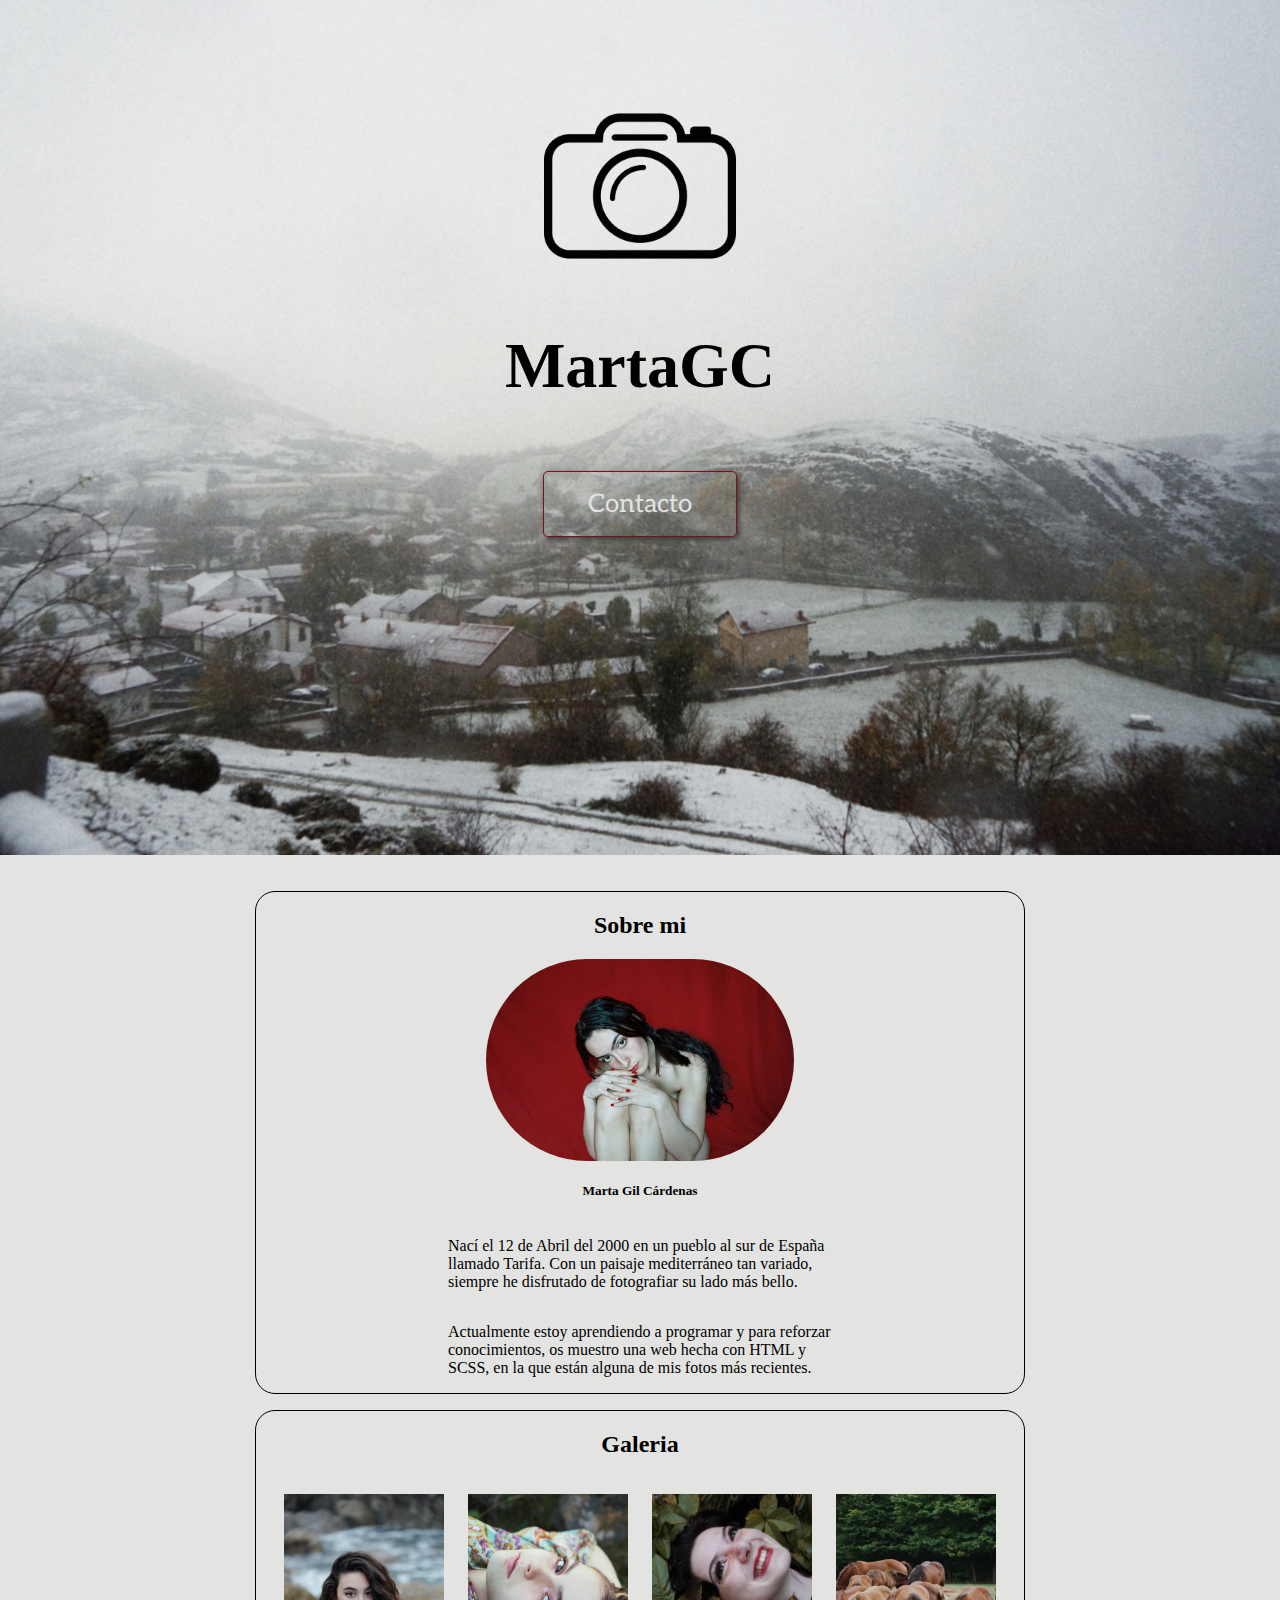
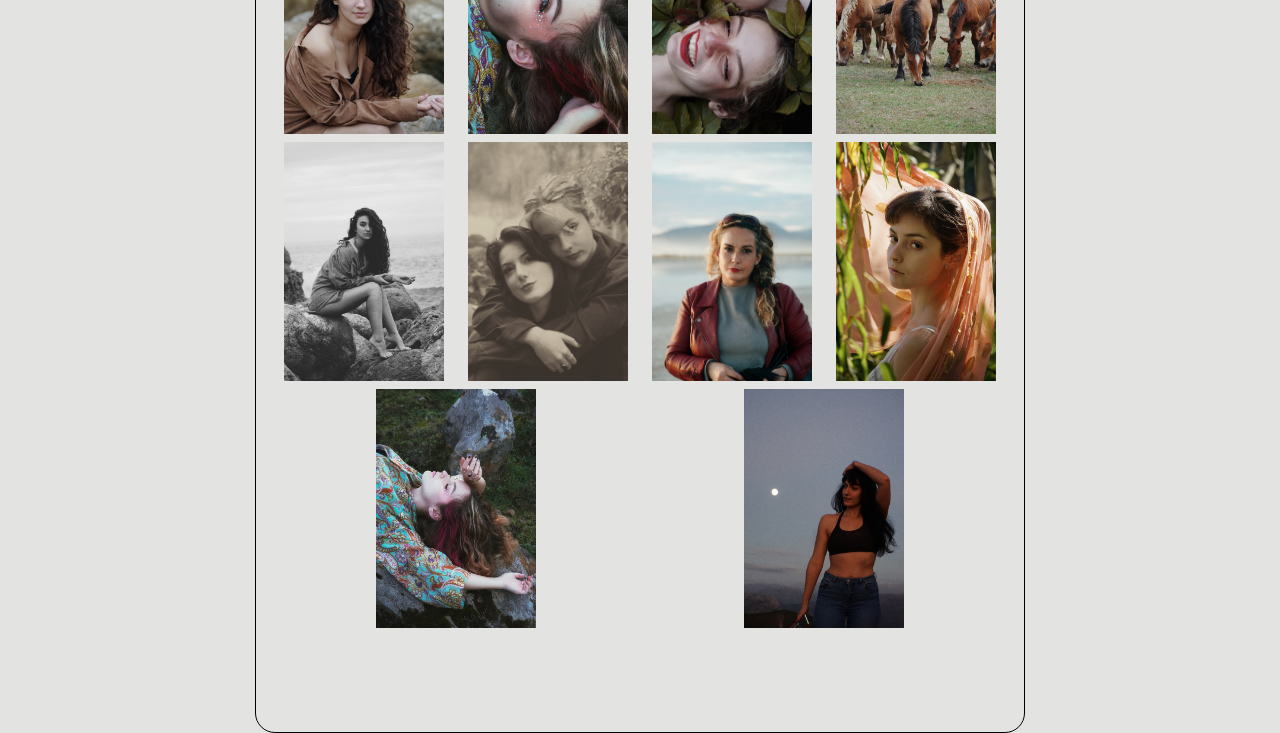
<file: index.html>
<!DOCTYPE html>
<html lang="en">
<head>
    <meta charset="UTF-8">
    <meta http-equiv="X-UA-Compatible" content="IE=edge">
    <meta name="viewport" content="width=device-width, initial-scale=1.0">
    <title>MartaGC</title>
    <link rel="stylesheet" href="./styles.css">
    <link rel="preconnect" href="https://fonts.googleapis.com">
    <link rel="preconnect" href="https://fonts.gstatic.com" crossorigin>
    <link href="https://fonts.googleapis.com/css2?family=Aleo:wght@300;400&display=swap" rel="stylesheet">
</head>
<body>
    <header>
        <div class="header-box">
            <div class="parent-box"><img class="header-img" src="./imagen/castillo.jpeg" alt="nieve"/></div>
            
            <div class="child-box">
            <div class="box-logo"><img src="./imagen/camera.png" alt="logo"/></div>

            <div class="box-title"> <h1 class="title">MartaGC</h1></div>

            <a href="./socialmedia.html"class="button-header">Contacto</a>
        </div> 
        </div>

    </header>
    <main>
        <div class="main-box">
            <div class="main-title"><h2>Sobre mi</h2></div>
            <div class="aboutme">
                <div class="me-photo"><img src="./imagen/yopp.jpeg"/></div>
                <div class="about"><h5>Marta Gil Cárdenas</h5>
                <p>Nací el 12 de Abril del 2000 en un pueblo al sur de España llamado Tarifa. Con un paisaje mediterráneo tan variado, siempre he disfrutado de fotografiar su lado más bello.</p>
                <p>Actualmente estoy aprendiendo a programar y para reforzar conocimientos, os muestro una web hecha con HTML y SCSS, en la que están alguna de mis fotos más recientes.</p>

                </div>
            </div>
        </div>
        <div class="second-main-box">
            <div class="gallery-box"> 
                <h2>Galeria</h2>
            </div>
            <div class="box-img">
                <img class="gallery" src="./imagen/isis.jpeg" alt="img"/>
                <img class="gallery" src="./imagen/paula.jpeg" alt="img"/>
                <img class="gallery" src="./imagen/anapaula.jpeg" alt="img"/>
                <img class="gallery" src="./imagen/caballos.jpeg" alt="img"/>
                <img class="gallery" src="./imagen/isis2.jpeg" alt="img"/>
                <img class="gallery" src="./imagen/anapaula2.jpeg" alt="img"/>
                <img class="gallery" src="./imagen/mama.jpeg" alt="img"/>
                <img class="gallery" src="./imagen/1672066601499-01.jpeg" alt="img"/>
                <img class="gallery" src="./imagen/paulaje.jpeg" alt="img"/>
                <img class="gallery" src="./imagen/yop.jpeg" alt="img"/>
            </div>

        </div>
    </main>
    <footer></footer>
</body>
</html>
</file>
<file: styles.css>
@import url("https://fonts.googleapis.com/css2?family=Aleo:wght@300;400&display=swap");
body {
  background-color: #e3e3e1;
  margin: 0px;
}
body header {
  width: 100%;
  display: flex;
  justify-content: center;
}
body header .button-header {
  margin-top: 1em;
  width: 20%;
  display: flex;
  height: 10%;
  border: solid 1px;
  font-family: "Aleo", serif;
  box-shadow: 2px 2px 5px #3a3838;
  justify-content: center;
  text-decoration: none;
  color: black;
}
body header .button-header:hover {
  font-size: 120%;
}
body .header-box {
  display: flex;
  padding-bottom: 2em;
}
body .header-box .parent-box {
  position: relative;
}
body .header-box .parent-box .header-img {
  width: 100%;
}
body .header-box .child-box {
  display: flex;
  flex-direction: column;
  align-items: center;
  position: absolute;
  top: 10%;
  right: 50%;
  width: 0%;
}
body .header-box .child-box .button-header {
  background-color: transparent;
  color: #e3e3e1;
  font-family: aleo;
  width: 15vw;
  height: 5vw;
  border-radius: 5px;
  border: solid 0.5px #791315;
  font-size: 2vw;
  text-decoration: none;
  display: flex;
  justify-content: center;
  align-items: center;
}
body .header-box .box-logo img {
  width: 15vw;
}
body .header-box .box-title .title {
  font-size: 5vw;
}

main {
  display: flex;
  flex-direction: column;
  align-items: center;
}
main .main-box {
  display: flex;
  flex-direction: column;
  justify-content: center;
  border: solid 1px;
  border-radius: 20px;
  width: 60%;
  margin-bottom: 1em;
}
main .main-box .main-title {
  display: flex;
  justify-content: center;
}
main .main-box .aboutme {
  display: flex;
  flex-direction: column;
}
main .main-box .aboutme .me-photo {
  display: flex;
  justify-content: center;
  align-items: center;
}
main .main-box .aboutme .me-photo img {
  width: 40%;
  border-radius: 150px;
}
main .main-box .aboutme .about {
  display: flex;
  flex-direction: column;
  justify-content: center;
  align-items: center;
}
main .main-box .aboutme .about p {
  width: 50%;
}
main .second-main-box {
  width: 60%;
  padding-bottom: 5em;
  border: solid 1px;
  border-radius: 20px;
}
main .second-main-box .gallery-box {
  display: flex;
  justify-content: center;
}
main .second-main-box .box-img {
  display: flex;
  flex-wrap: wrap;
  margin: 1em;
  justify-content: space-around;
}
main .second-main-box .box-img .gallery {
  width: 10em;
  padding-bottom: 0.5em;
  transition: transform 0.2s;
}
main .second-main-box .box-img .gallery:hover {
  transform: scale(2);
  padding-bottom: 0;
  border: solid;
}

.socialmedia-box {
  display: flex;
  flex-direction: column;
}
.socialmedia-box .first-box {
  background-color: transparent;
  height: 25em;
  width: 25em;
  display: flex;
  flex-direction: column;
  border: solid 1px;
  margin: 2em;
  box-shadow: 1px 3px 30px;
}
.socialmedia-box .first-box .text {
  display: flex;
  justify-content: right;
  padding-right: 1em;
}
.socialmedia-box .first-box .text img {
  padding-top: 1em;
  padding-bottom: 1em;
  width: 2em;
  height: 2em;
}
.socialmedia-box .first-box .img {
  display: flex;
  justify-content: center;
}
.socialmedia-box .first-box .img img {
  width: 20em;
  height: 15.3em;
  border-radius: 40px;
}
.socialmedia-box .first-box .user {
  display: flex;
  justify-content: center;
}
.socialmedia-box .first-box .user a {
  text-decoration: none;
  color: black;
}
.socialmedia-box .first-box .user a:hover {
  font-size: 120%;
}
.socialmedia-box .second-box {
  background-color: transparent;
  height: 25em;
  width: 25em;
  display: flex;
  flex-direction: column;
  border: solid 1px;
  margin: 2em;
  margin-left: 50em;
  box-shadow: 1px 3px 30px;
}
.socialmedia-box .second-box .text {
  display: flex;
  justify-content: right;
  padding-right: 1em;
}
.socialmedia-box .second-box .text img {
  padding-top: 1em;
  padding-bottom: 1em;
  width: 3.8em;
  height: 2em;
}
.socialmedia-box .second-box .img {
  display: flex;
  justify-content: center;
}
.socialmedia-box .second-box .img img {
  width: 12em;
  height: 17em;
  border-radius: 20px;
}
.socialmedia-box .second-box .user {
  display: flex;
  justify-content: center;
  padding-right: 1em;
}
.socialmedia-box .second-box .user a {
  text-decoration: none;
  color: black;
}
.socialmedia-box .second-box .user a:hover {
  font-size: 120%;
}
.socialmedia-box .third-box {
  background-color: transparent;
  height: 25em;
  width: 25em;
  display: flex;
  flex-direction: column;
  border: solid 1px;
  margin: 2em;
  box-shadow: 1px 3px 30px;
}
.socialmedia-box .third-box .text {
  display: flex;
  justify-content: right;
  padding-left: 1em;
}
.socialmedia-box .third-box .text img {
  padding-top: 1em;
  padding-bottom: 1em;
  padding-right: 1em;
  width: 2em;
  height: 2em;
}
.socialmedia-box .third-box .img {
  display: flex;
  justify-content: center;
}
.socialmedia-box .third-box .img img {
  width: 18em;
  height: 15em;
  border-radius: 20px;
}
.socialmedia-box .third-box .user {
  display: flex;
  justify-content: center;
  padding-left: 1em;
}
.socialmedia-box .third-box .user a {
  text-decoration: none;
  color: black;
}
.socialmedia-box .third-box .user a:hover {
  font-size: 120%;
}

@media (max-width: 450px) {
  main {
    display: flex;
    flex-direction: column;
    justify-content: center;
    align-items: center;
  }
  main .main-box {
    width: 90%;
    margin-left: 0em;
  }
  main .main-box .aboutme .me-photo img {
    width: 65%;
  }
  main .second-main-box {
    width: 90%;
    margin-left: 0em;
  }
  main .second-main-box .box-img .gallery {
    width: 13em;
  }
  main .second-main-box .box-img .gallery:hover {
    transform: scale(1.5);
  }
  .socialmedia-box {
    display: flex;
    flex-direction: column;
    padding-left: 2em;
  }
  .socialmedia-box .first-box {
    height: 20em;
    width: 20em;
    margin-left: 0px;
  }
  .socialmedia-box .first-box .img img {
    width: 18em;
    height: 11em;
  }
  .socialmedia-box .first-box .text img {
    padding-top: 0.5em;
    width: 1.5em;
    height: 1.5em;
  }
  .socialmedia-box .second-box {
    height: 20em;
    width: 20em;
    margin-left: 0px;
  }
  .socialmedia-box .second-box .img img {
    width: 10em;
    height: 14em;
  }
  .socialmedia-box .second-box .text img {
    padding-top: 0.5em;
    width: 3em;
    height: 1.6em;
  }
  .socialmedia-box .third-box {
    height: 20em;
    width: 20em;
    margin-left: 0px;
  }
  .socialmedia-box .third-box .img img {
    width: 15em;
    height: 12.5em;
  }
  .socialmedia-box .third-box .text img {
    padding-top: 0.5em;
    width: 1.5em;
    height: 1.5em;
  }
}/*# sourceMappingURL=styles.css.map */
</file>
